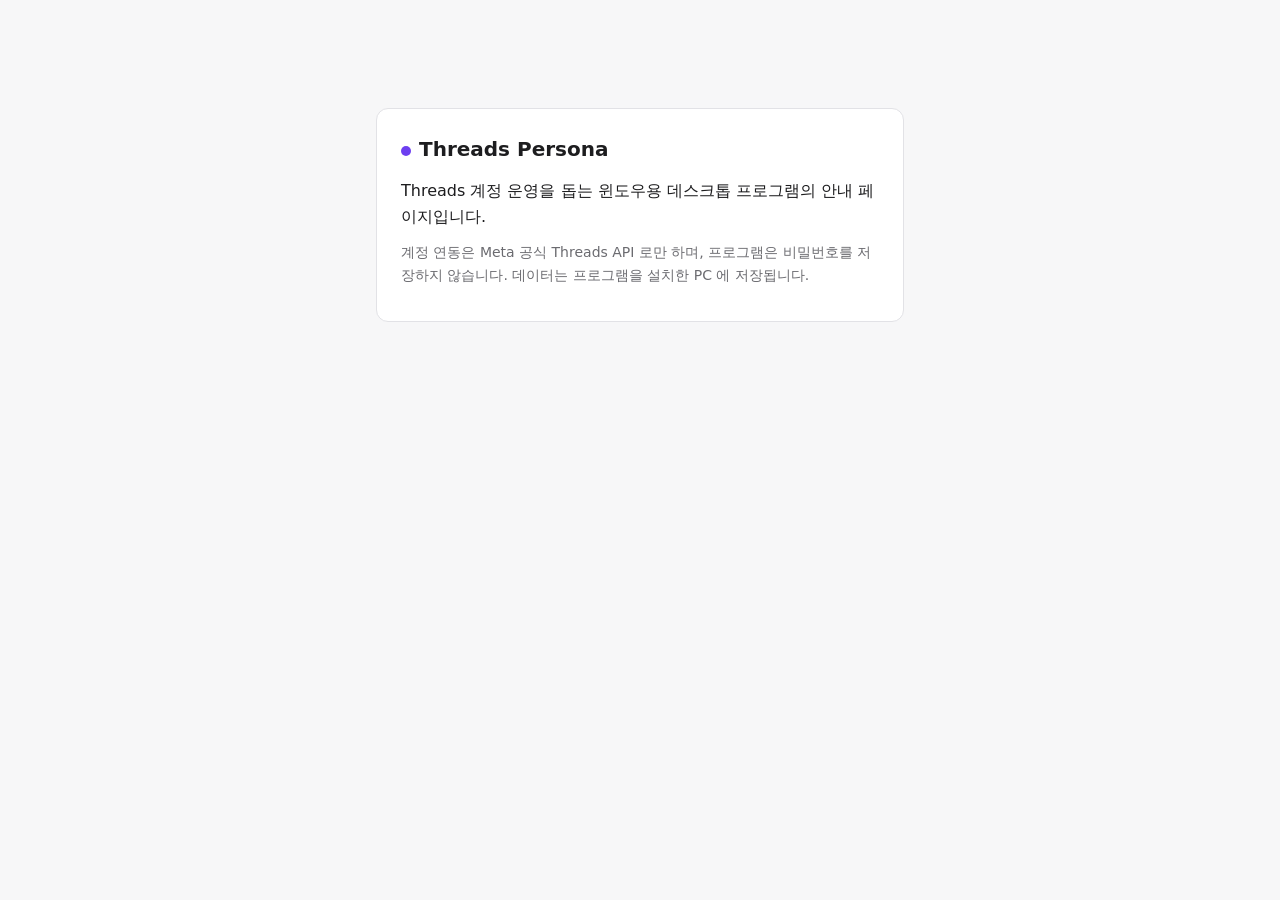
<file: index.html>
<!doctype html>
<html lang="ko">
<head>
<meta charset="utf-8">
<meta name="viewport" content="width=device-width, initial-scale=1">
<title>Threads Persona</title>
<link rel="stylesheet" href="style.css">
</head>
<body>
<main>
  <div class="card">
    <h1><span class="dot"></span>Threads Persona</h1>
    <p>Threads 계정 운영을 돕는 윈도우용 데스크톱 프로그램의 안내 페이지입니다.</p>
    <p class="muted">계정 연동은 Meta 공식 Threads API 로만 하며, 프로그램은 비밀번호를 저장하지 않습니다. 데이터는 프로그램을 설치한 PC 에 저장됩니다.</p>
  </div>
</main>
</body>
</html>
</file>
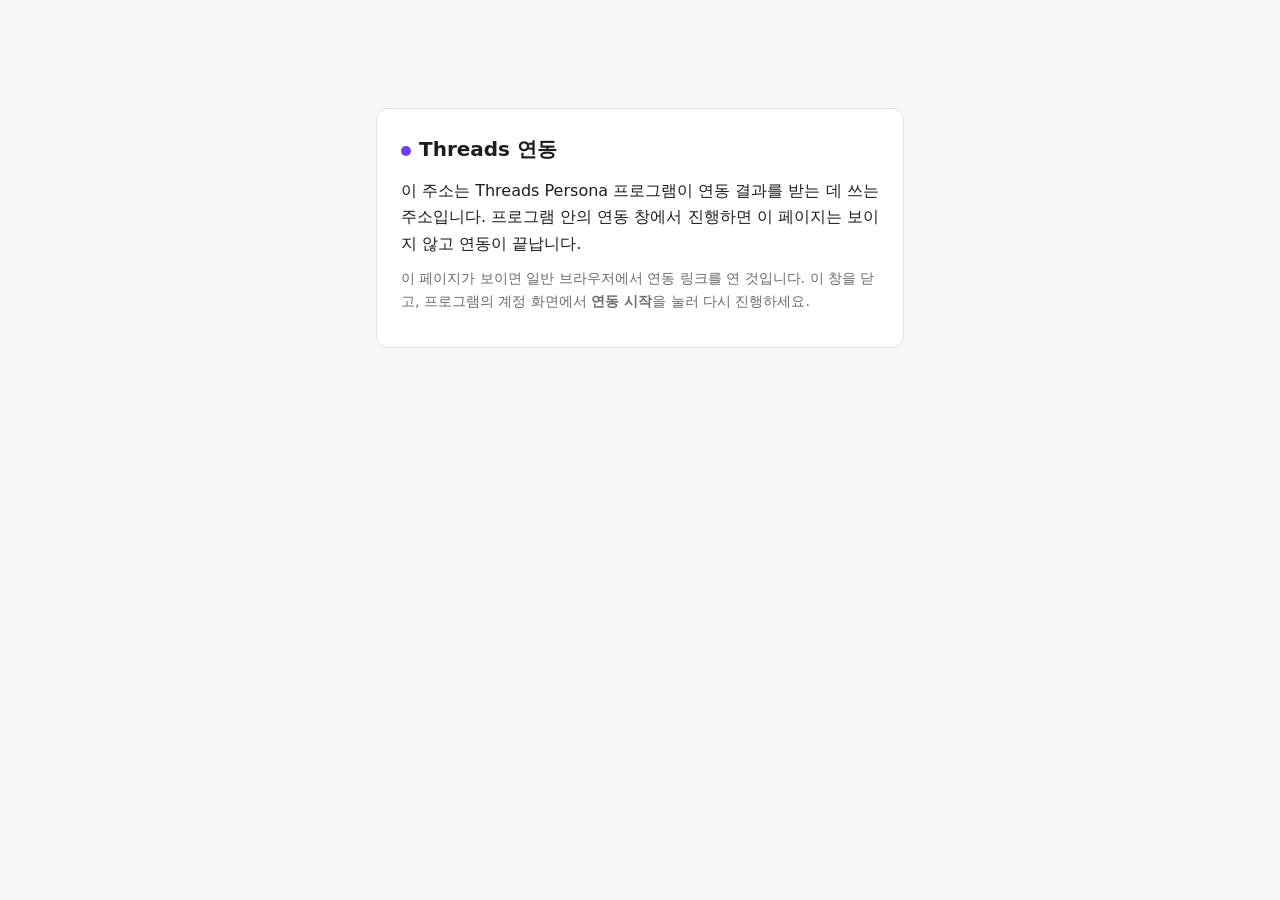
<file: callback/index.html>
<!doctype html>
<html lang="ko">
<head>
<meta charset="utf-8">
<meta name="viewport" content="width=device-width, initial-scale=1">
<meta name="referrer" content="no-referrer">
<meta name="robots" content="noindex">
<title>Threads 연동</title>
<link rel="stylesheet" href="../style.css">
</head>
<body>
<main>
  <div class="card">
    <h1><span class="dot"></span>Threads 연동</h1>
    <p>이 주소는 Threads Persona 프로그램이 연동 결과를 받는 데 쓰는 주소입니다. 프로그램 안의 연동 창에서 진행하면 이 페이지는 보이지 않고 연동이 끝납니다.</p>
    <p class="muted">이 페이지가 보이면 일반 브라우저에서 연동 링크를 연 것입니다. 이 창을 닫고, 프로그램의 계정 화면에서 <strong>연동 시작</strong>을 눌러 다시 진행하세요.</p>
  </div>
</main>
</body>
</html>
</file>
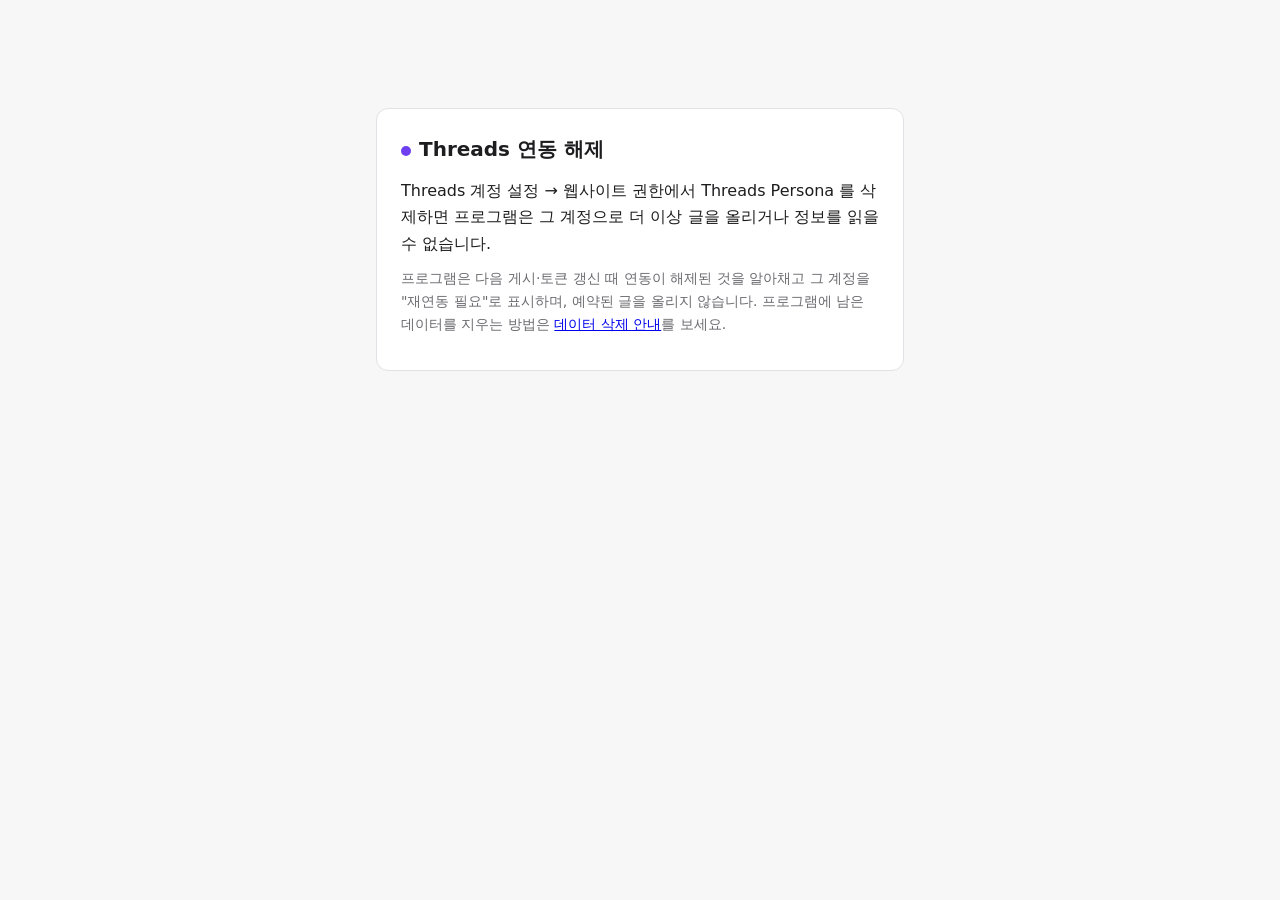
<file: deauthorize/index.html>
<!doctype html>
<html lang="ko">
<head>
<meta charset="utf-8">
<meta name="viewport" content="width=device-width, initial-scale=1">
<meta name="robots" content="noindex">
<title>Threads 연동 해제</title>
<link rel="stylesheet" href="../style.css">
</head>
<body>
<main>
  <div class="card">
    <h1><span class="dot"></span>Threads 연동 해제</h1>
    <p>Threads 계정 설정 → 웹사이트 권한에서 Threads Persona 를 삭제하면 프로그램은 그 계정으로 더 이상 글을 올리거나 정보를 읽을 수 없습니다.</p>
    <p class="muted">프로그램은 다음 게시·토큰 갱신 때 연동이 해제된 것을 알아채고 그 계정을 "재연동 필요"로 표시하며, 예약된 글을 올리지 않습니다. 프로그램에 남은 데이터를 지우는 방법은 <a href="../delete/">데이터 삭제 안내</a>를 보세요.</p>
  </div>
</main>
</body>
</html>
</file>
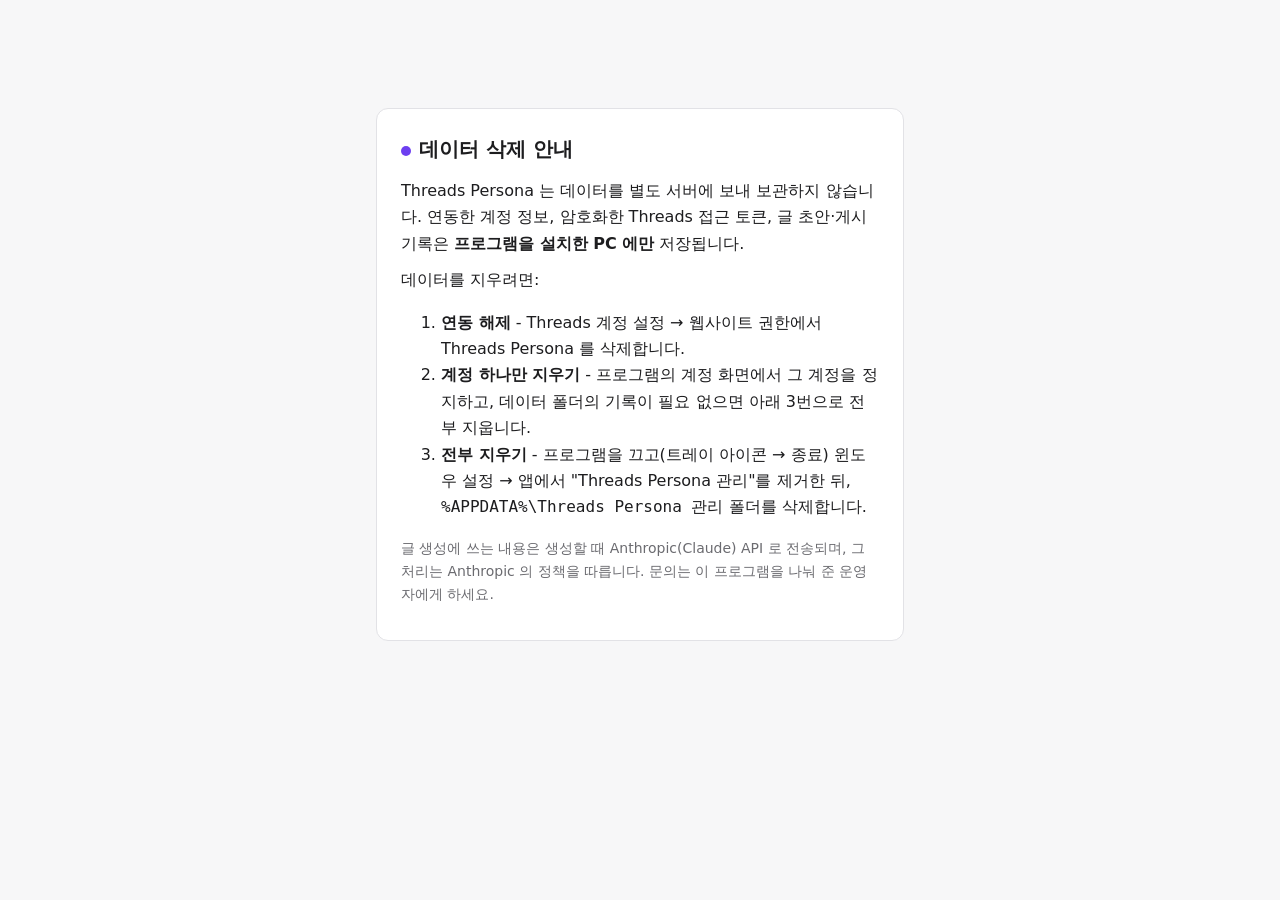
<file: delete/index.html>
<!doctype html>
<html lang="ko">
<head>
<meta charset="utf-8">
<meta name="viewport" content="width=device-width, initial-scale=1">
<title>데이터 삭제 안내</title>
<link rel="stylesheet" href="../style.css">
</head>
<body>
<main>
  <div class="card">
    <h1><span class="dot"></span>데이터 삭제 안내</h1>
    <p>Threads Persona 는 데이터를 별도 서버에 보내 보관하지 않습니다. 연동한 계정 정보, 암호화한 Threads 접근 토큰, 글 초안·게시 기록은 <strong>프로그램을 설치한 PC 에만</strong> 저장됩니다.</p>
    <p>데이터를 지우려면:</p>
    <ol>
      <li><strong>연동 해제</strong> - Threads 계정 설정 → 웹사이트 권한에서 Threads Persona 를 삭제합니다.</li>
      <li><strong>계정 하나만 지우기</strong> - 프로그램의 계정 화면에서 그 계정을 정지하고, 데이터 폴더의 기록이 필요 없으면 아래 3번으로 전부 지웁니다.</li>
      <li><strong>전부 지우기</strong> - 프로그램을 끄고(트레이 아이콘 → 종료) 윈도우 설정 → 앱에서 "Threads Persona 관리"를 제거한 뒤, <code>%APPDATA%\Threads Persona 관리</code> 폴더를 삭제합니다.</li>
    </ol>
    <p class="muted">글 생성에 쓰는 내용은 생성할 때 Anthropic(Claude) API 로 전송되며, 그 처리는 Anthropic 의 정책을 따릅니다. 문의는 이 프로그램을 나눠 준 운영자에게 하세요.</p>
  </div>
</main>
</body>
</html>
</file>
<file: style.css>
:root { --bg: #f7f7f8; --fg: #1d1d1f; --muted: #6b6b70; --card: #fff; --line: #e2e2e6; --accent: #6d3ff0; }
@media (prefers-color-scheme: dark) { :root { --bg: #18181b; --fg: #f2f2f4; --muted: #a2a2aa; --card: #222227; --line: #34343a; --accent: #a58bff; } }
* { box-sizing: border-box; }
body { margin: 0; background: var(--bg); color: var(--fg); font: 16px/1.65 system-ui, "Malgun Gothic", "Apple SD Gothic Neo", sans-serif; }
main { max-width: 560px; margin: 12vh auto; padding: 0 16px; }
.card { background: var(--card); border: 1px solid var(--line); border-radius: 12px; padding: 24px; }
h1 { font-size: 20px; margin: 0 0 12px; }
p { margin: 0 0 10px; }
.muted { color: var(--muted); font-size: 14px; }
.dot { display: inline-block; width: 10px; height: 10px; border-radius: 50%; background: var(--accent); margin-right: 8px; }
</file>
